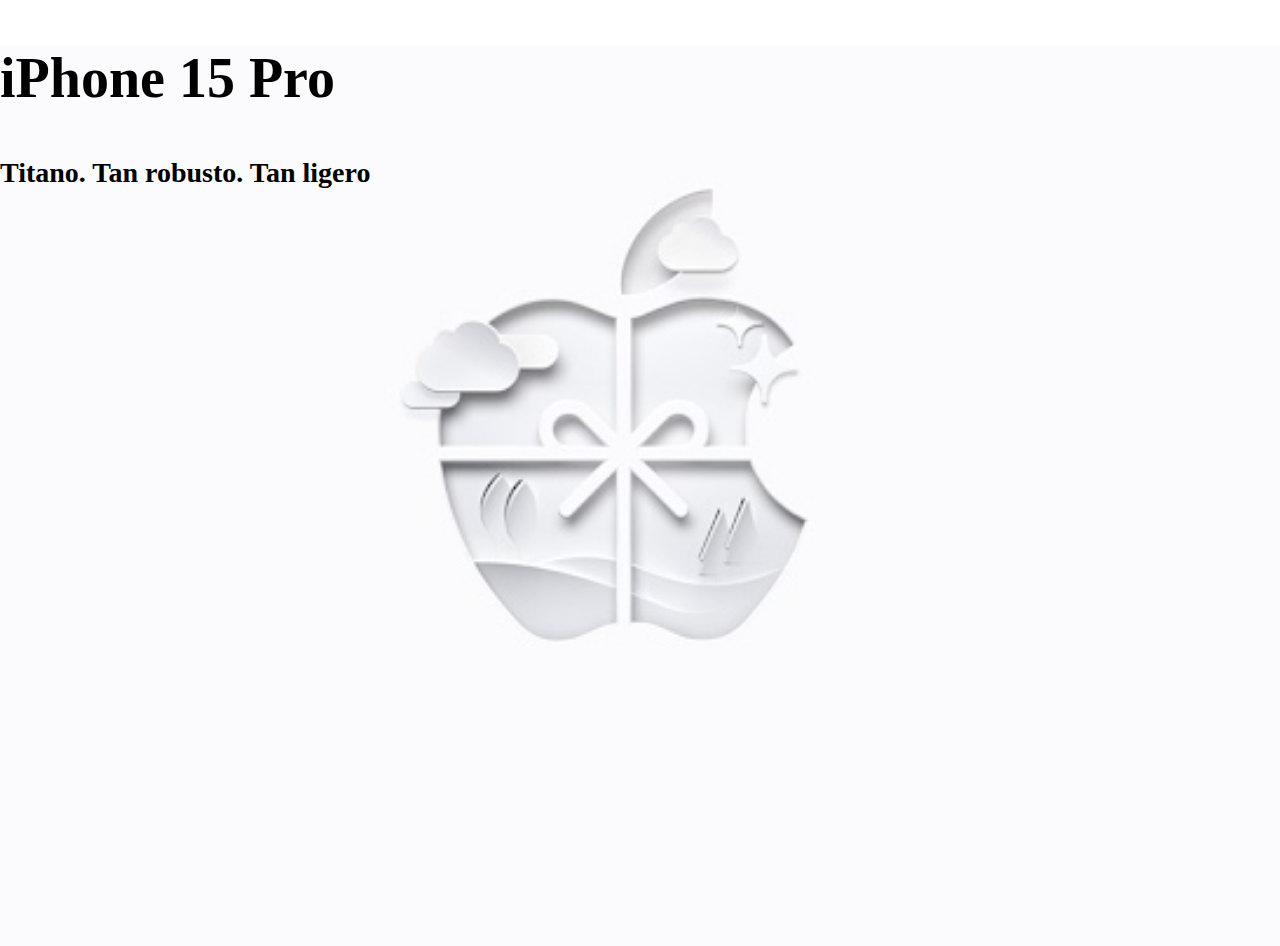
<file: index.html>
<!DOCTYPE html>
<html>

<head>
    <meta charset='utf-8'>
    <meta http-equiv='X-UA-Compatible' content='IE=edge'>
    <title>Apple</title>
    <meta name='viewport' content='width=device-width, initial-scale=1'>
    <link rel='stylesheet' type='text/css' media='screen' href='styles.css'>
</head>

<body>
    <div class="contenedor1">
        <h2>iPhone 15 Pro</h2>
        <h3>Titano. Tan robusto. Tan ligero</h3>
    </div>
</body>

</html>
</file>
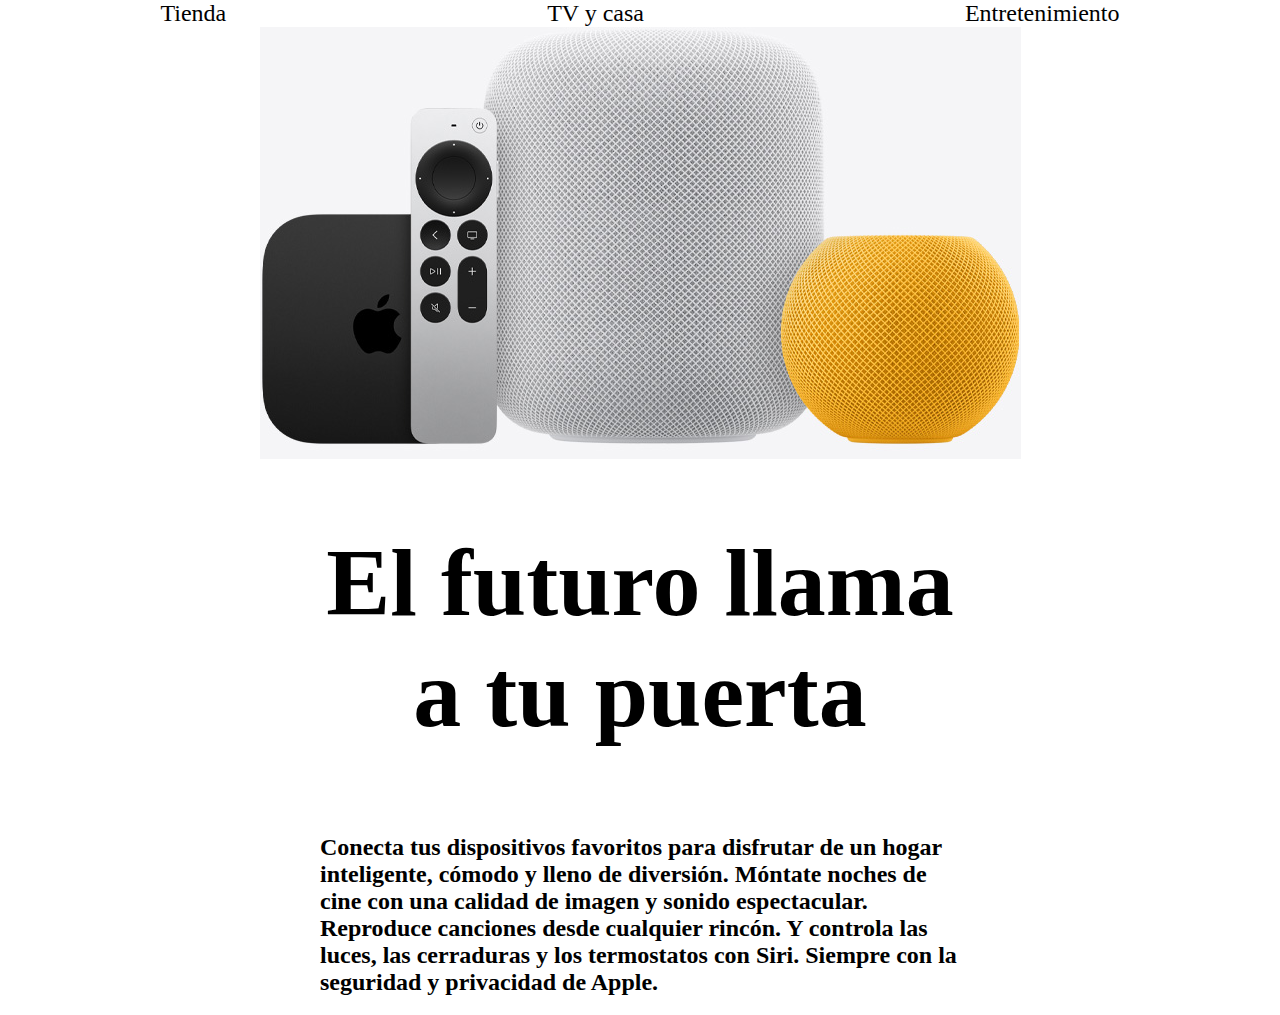
<file: tv.html>
<!DOCTYPE html>
<html>

<head>
    <meta charset='utf-8'>
    <meta http-equiv='X-UA-Compatible' content='IE=edge'>
    <title>Apple</title>
    <meta name='viewport' content='width=device-width, initial-scale=1'>
    <link rel='stylesheet' type='text/css' media='screen' href='styles.css'>
    <link rel="shorcut icon" href="Sin título.png" type="image/x-icon">
</head>

<body>
    <header class="cabecera2">

        <nav>
            <a href="">Tienda</a>
            <a href="">TV y casa</a>
            <a href="">Entretenimiento</a>
        </nav>
    </header>
    <div class="tvycasa">
        <picture>
            <source srcset="hero__dbphk49ymi2q_small.jpg" media="(max-width:734px)">
            <source srcset="hero__dbphk49ymi2q_medium.jpg" media="(max-width:1068px)">
            <source srcset="hero__dbphk49ymi2q_large.jpg" media="(max-width:1200px)">
            <img src="hero__dbphk49ymi2q_large.jpg" alt="imagen_x_defecto">
        </picture>
        <h1>El futuro llama <br>a tu puerta</h1>
        <h2 class="letras">Conecta tus dispositivos favoritos para disfrutar de un hogar inteligente, cómodo y lleno de
            diversión. Móntate noches de cine con una calidad de imagen y sonido espectacular. Reproduce canciones desde
            cualquier rincón. Y controla las luces, las cerraduras y los termostatos con Siri. Siempre con la seguridad
            y privacidad de Apple.</h2>

    </div>


</body>

</html>
</file>
<file: styles.css>
body {
    margin: 0;
}

.contenedor1 {
    background: url(apple1.jpg) no-repeat;
    background-position: center;
    background-size: cover;
    height: 100vh;
}

h2 {
    font-size: 56px;

}

h3 {
    font-size: 28px;
}



@media all and (max-width:480px) {
    h2 {
        font-size: 32px;
    }

    h3 {
        font-size: 19px;
    }

}

@media all and (max-width:1024px) {
    h2 {
        font-size: 48px;
    }

    h3 {
        font-size: 24px;
    }

}

a {
    text-decoration: none;
    color: black;
    font-size: 24px;


}


nav {
    display: flex;
    justify-content: space-around;

}

.tvycasa {
    display: flex;
    flex-direction: column;
    align-items: center;
    margin-left: 25%;
    margin-right: 25%;
}

h1 {
    font-size: 96px;
    text-align: center;
}

.letras {
    font-size: 24px;
}


@media all and (min-width: 1201px) {
    .letras {
        font-size: 24px;
    }
}

@media all and (min-width: 1025px) and (max-width:1200px) {
    .letras {
        font-size: 24px;
    }
}

@media all and (min-width: 769px) and (max-width:1024px) {
    .letras {
        font-size: 21px;
    }
}

@media all and (min-width: 320px) and (max-width:480px) {
    .letras {
        font-size: 17px;
    }
}
</file>
